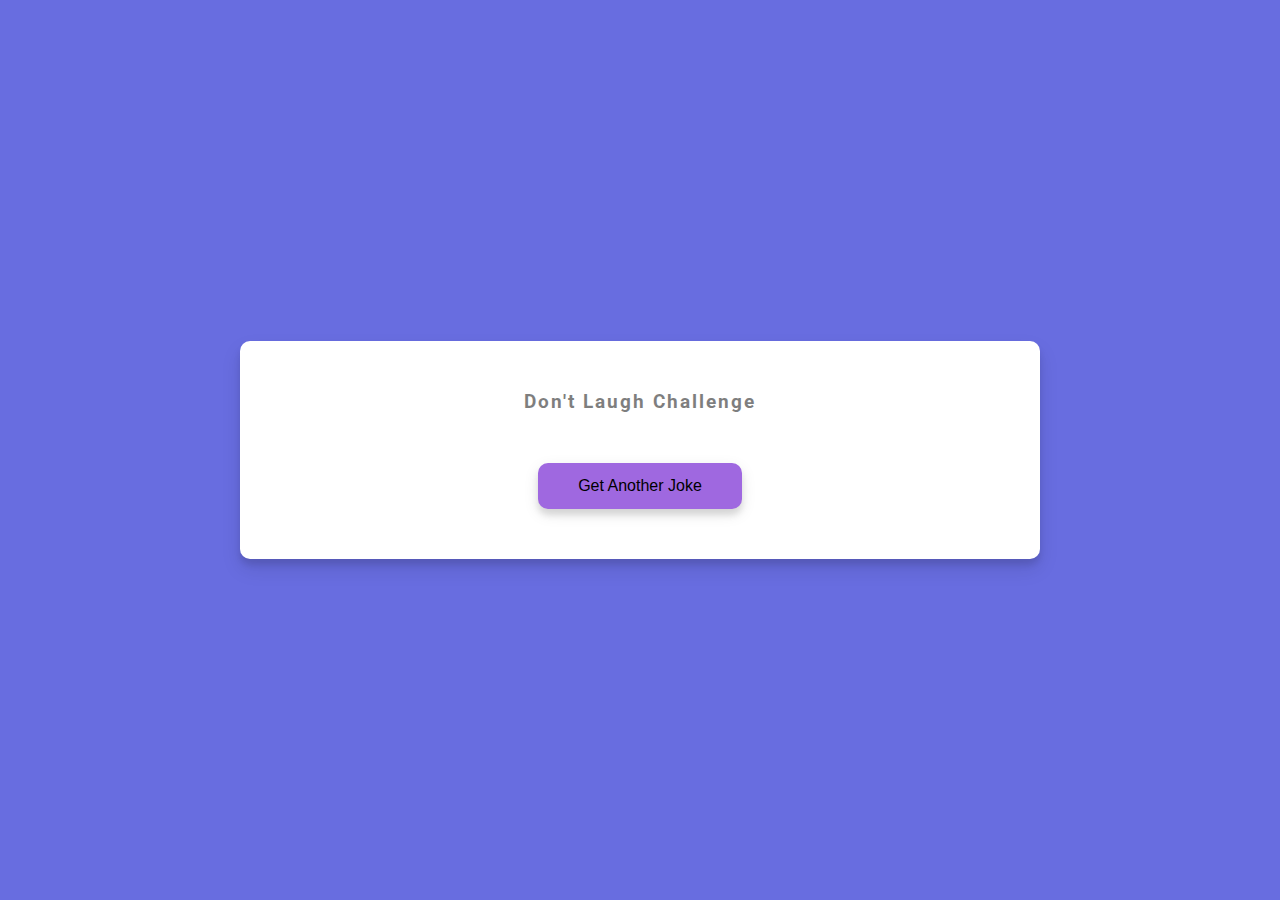
<file: Day 10/index.html>
<!DOCTYPE html>
<html lang="en">
<head>
    <meta charset="UTF-8">
    <meta http-equiv="X-UA-Compatible" content="IE=edge">
    <meta name="viewport" content="width=device-width, initial-scale=1.0">
    <link rel="stylesheet" href="style.css"> 
    <link rel="stylesheet" href="https://cdnjs.cloudflare.com/ajax/libs/font-awesome/5.14.0/css/all.min.css" 
    integrity="sha512-1PKOgIY59xJ8Co8+NE6FZ+LOAZKjy+KY8iq0G4B3CyeY6wYHN3yt9PW0XpSriVlkMXe40PTKnXrLnZ9+fkDaog==" 
    crossorigin="anonymous" />
    <title>Dad Jokes</title>
</head>
<body>
    
    <div class="container"> 
        <h3>Don't Laugh Challenge</h3>
        <div class="joke" id="joke"></div>
        <button id="jokeBtn" class="btn">Get Another Joke</button>
    </div>
    <Script src="script.js"></Script>
</body>
</html>
</file>
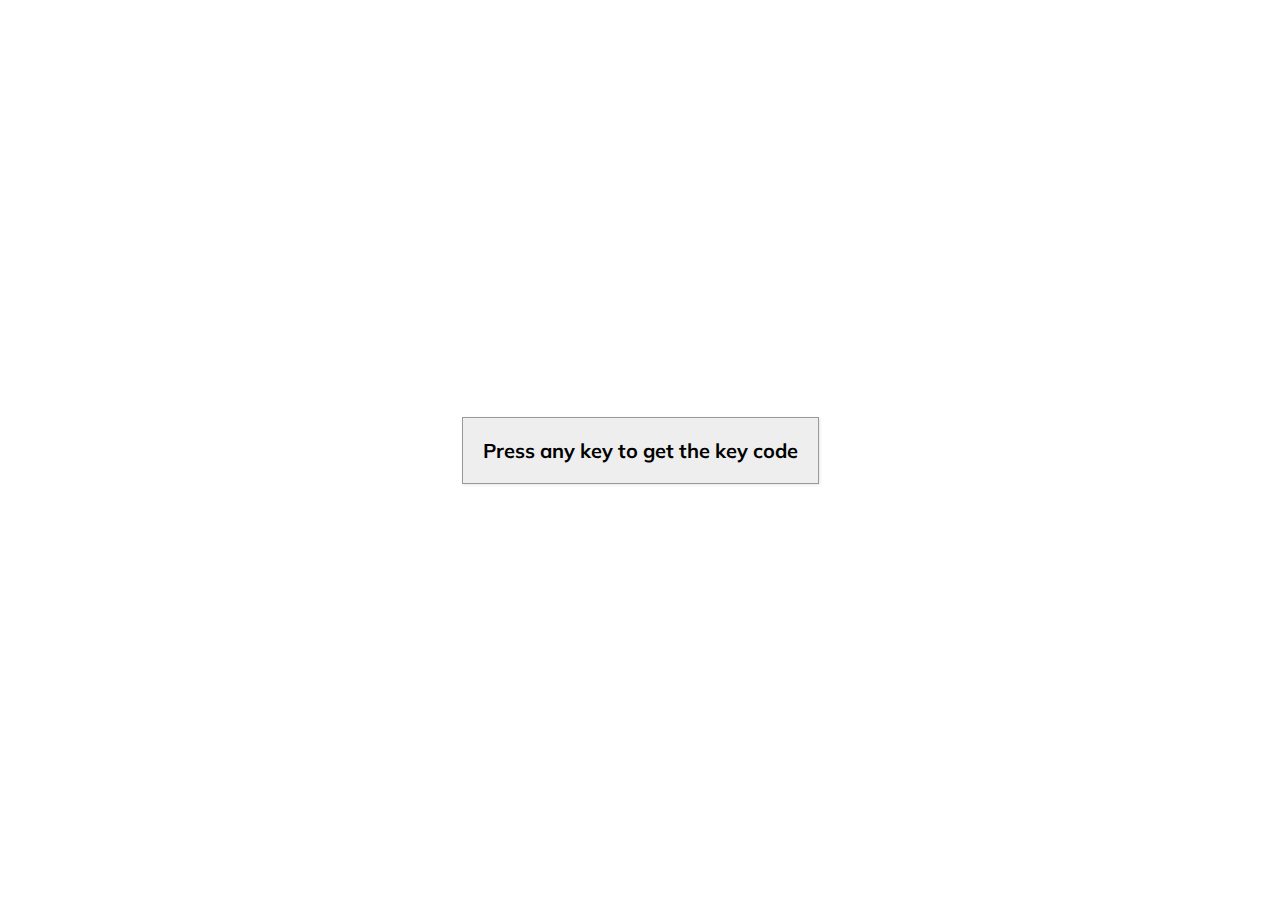
<file: Day 11/index.html>
<!DOCTYPE html>
<html lang="en">
<head>
    <meta charset="UTF-8">
    <meta http-equiv="X-UA-Compatible" content="IE=edge">
    <meta name="viewport" content="width=device-width, initial-scale=1.0">
    <link rel="stylesheet" href="style.css"> 
    <link rel="stylesheet" href="https://cdnjs.cloudflare.com/ajax/libs/font-awesome/5.14.0/css/all.min.css" 
    integrity="sha512-1PKOgIY59xJ8Co8+NE6FZ+LOAZKjy+KY8iq0G4B3CyeY6wYHN3yt9PW0XpSriVlkMXe40PTKnXrLnZ9+fkDaog==" 
    crossorigin="anonymous" />
    <title>Event Keycodes</title>
</head>
<body>
    <div id="insert">
    <div class="key">
            Press any key to get the key code
        </div>
    </div>

    <Script src="script.js"></Script>
</body>
</html>
</file>
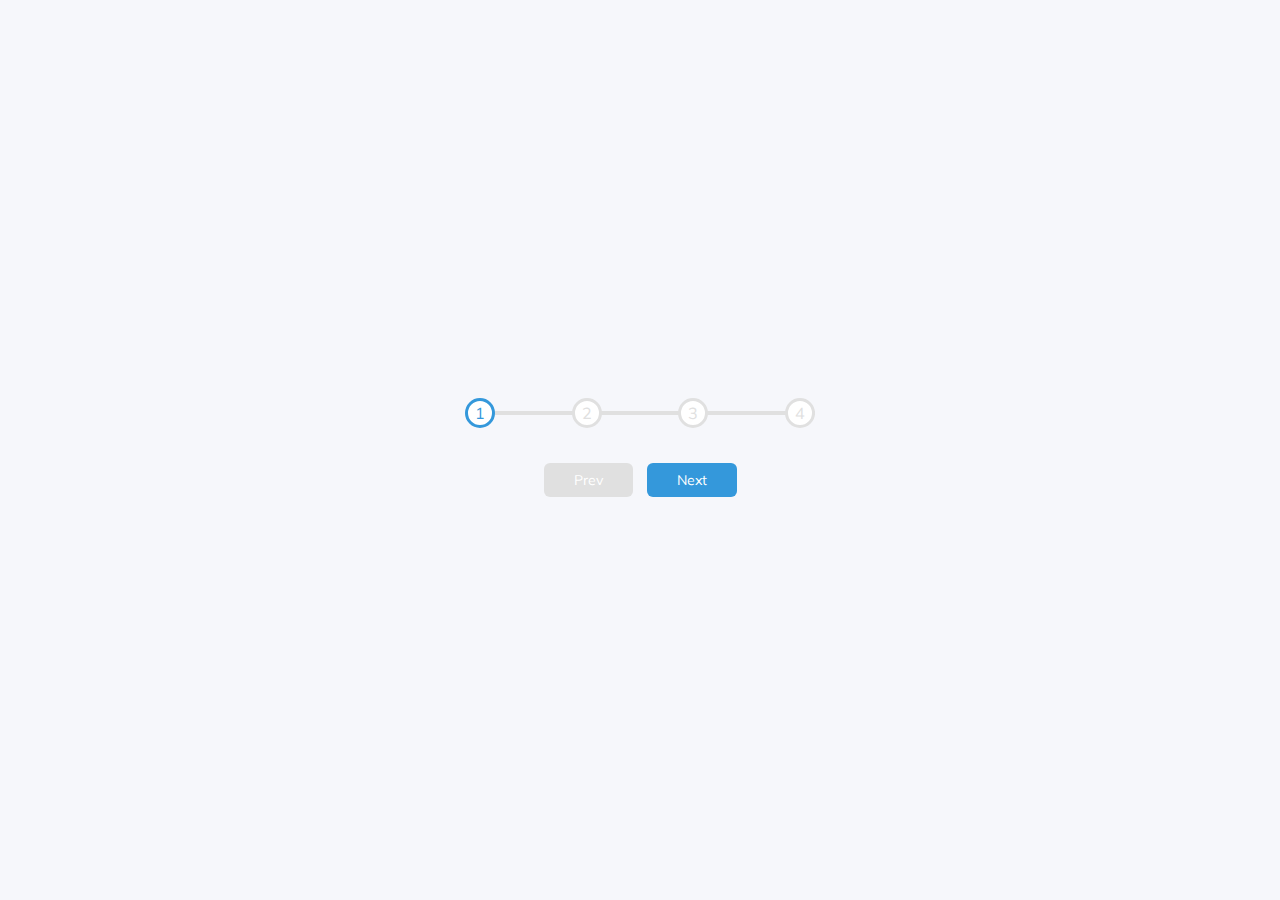
<file: Day 2/index.html>
<!DOCTYPE html>
<html lang="en">
<head>
    <meta charset="UTF-8">
    <meta http-equiv="X-UA-Compatible" content="IE=edge">
    <meta name="viewport" content="width=device-width, initial-scale=1.0">
    <link rel="stylesheet" href="style.css"> 
    <title>Progress Steps</title>
</head>
<body>
    <div class="container">
        <div class="progress-container">
            <div class="progress" id="progress"></div>
            <div class="circle active">1</div>
            <div class="circle">2</div>
            <div class="circle">3</div>
            <div class="circle">4</div>
        </div>

        <button class="btn" id="prev" disabled>Prev</button>
        <button class="btn" id="next"> Next</button>
    </div>

    <Script src="script.js"></Script>
</body>
</html>
</file>
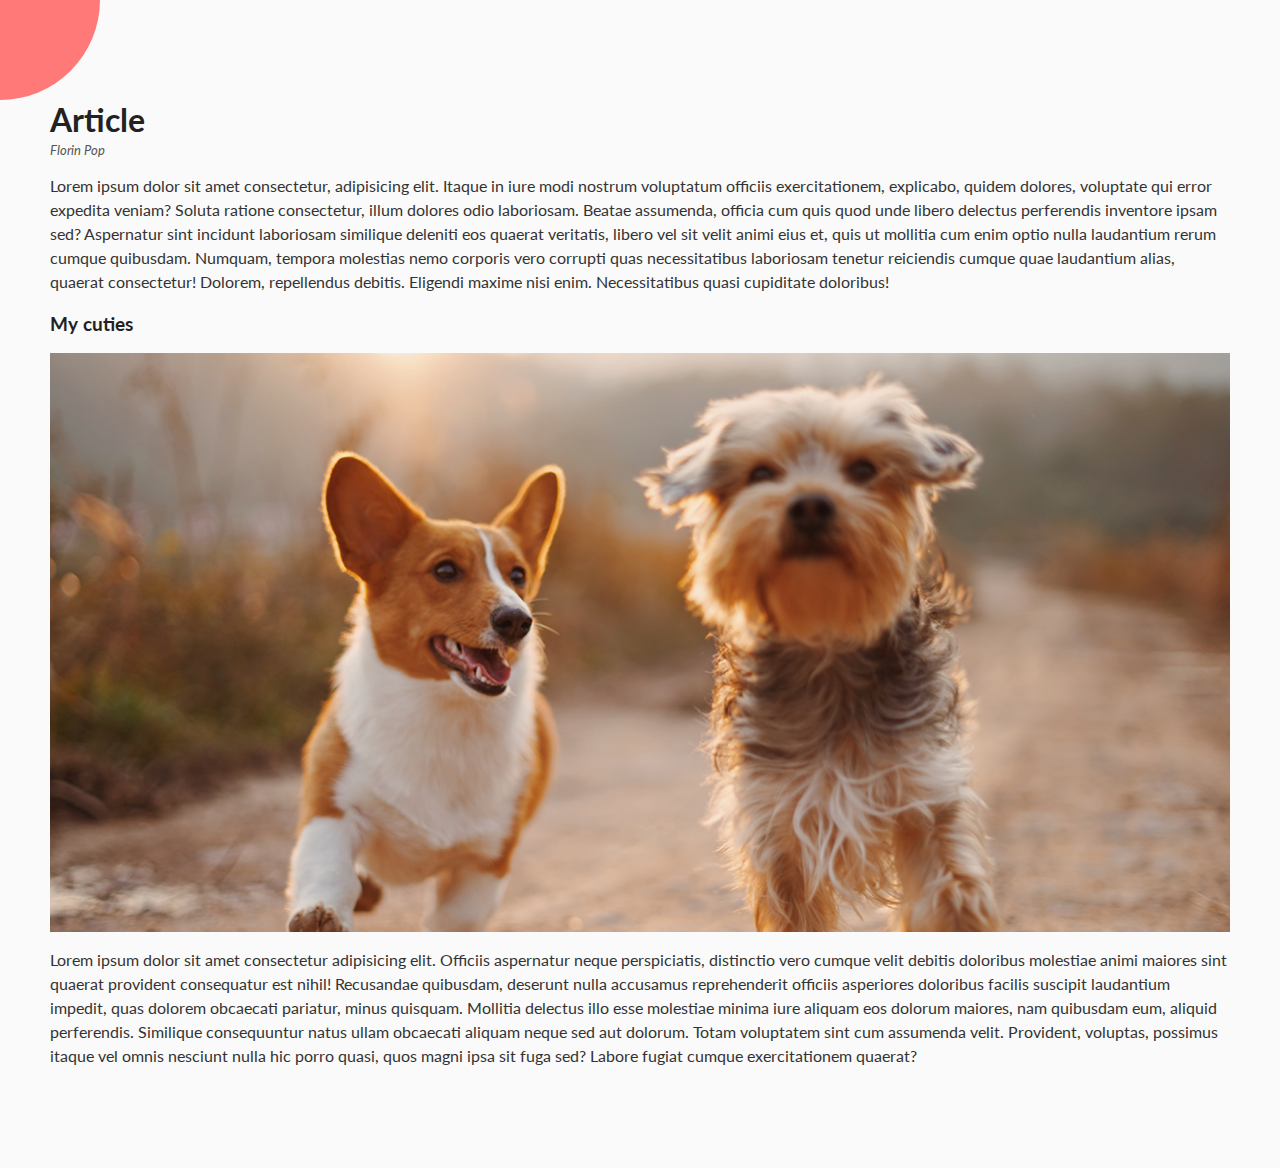
<file: Day 3/index.html>
<!DOCTYPE html>
<html lang="en">
<head>
    <meta charset="UTF-8">
    <meta http-equiv="X-UA-Compatible" content="IE=edge">
    <meta name="viewport" content="width=device-width, initial-scale=1.0">
    <link rel="stylesheet" href="style.css"> 
    <link rel="stylesheet" href="https://cdnjs.cloudflare.com/ajax/libs/font-awesome/5.14.0/css/all.min.css" 
    integrity="sha512-1PKOgIY59xJ8Co8+NE6FZ+LOAZKjy+KY8iq0G4B3CyeY6wYHN3yt9PW0XpSriVlkMXe40PTKnXrLnZ9+fkDaog==" 
    crossorigin="anonymous" />

    <title>Rotating Navigation</title>
</head>
<body>
    <div class="container">
        <div class="circle-container">
            <div class="circle">
                <button id="close">
                    <i class="fas fa-times"></i>
                </button>
                <button id="open">
                    <i class="fas fa-bars"></i>
                </button>
            </div>
        </div>
        
        <div class="content">
            <h1>Article</h1>
            <small>Florin Pop</small>
            <p>Lorem ipsum dolor sit amet consectetur, adipisicing elit. Itaque in iure modi nostrum voluptatum 
                officiis exercitationem, explicabo, quidem dolores, voluptate qui error expedita veniam? Soluta 
                ratione consectetur, illum dolores odio laboriosam. Beatae assumenda, officia cum quis quod unde 
                libero delectus perferendis inventore ipsam sed? Aspernatur sint incidunt laboriosam similique deleniti
                eos quaerat veritatis, libero vel sit velit animi eius et, quis ut mollitia cum enim optio nulla laudantium
                rerum cumque quibusdam. Numquam, tempora molestias nemo corporis vero corrupti quas necessitatibus laboriosam
                tenetur reiciendis cumque quae laudantium alias, quaerat consectetur! Dolorem, repellendus debitis. Eligendi
                maxime nisi enim. Necessitatibus quasi cupiditate doloribus!
            </p>

            <h3>My cuties</h3>

            <img src="dog-tv.png" alt="doggy" class="center">

            <p>Lorem ipsum dolor sit amet consectetur adipisicing elit. Officiis aspernatur neque perspiciatis, distinctio 
                vero cumque velit debitis doloribus molestiae animi maiores sint quaerat provident consequatur est nihil! Recusandae 
                quibusdam, deserunt nulla accusamus reprehenderit officiis asperiores doloribus facilis suscipit laudantium impedit, 
                quas dolorem obcaecati pariatur, minus quisquam. Mollitia delectus illo esse molestiae minima iure aliquam eos dolorum 
                maiores, nam quibusdam eum, aliquid perferendis. Similique consequuntur natus ullam obcaecati aliquam neque sed aut dolorum. 
                Totam voluptatem sint cum assumenda velit. Provident, voluptas, possimus itaque vel omnis nesciunt nulla hic porro quasi, 
                quos magni ipsa sit fuga sed? Labore fugiat cumque exercitationem quaerat?
            </p>
        </div>
    </div>

    <nav>
        <ul>
            <li><i class="fas fa-home"><a href="#">Home</a></i></li>
            <li><i class="fas fa-user-alt"><a href="#">About</a></i></li>
            <li><i class="fas fa-envelope"><a href="#">Contact</a></i></li>
        </ul>
    </nav>

    <Script src="script.js"></Script>
</body>
</html>
</file>
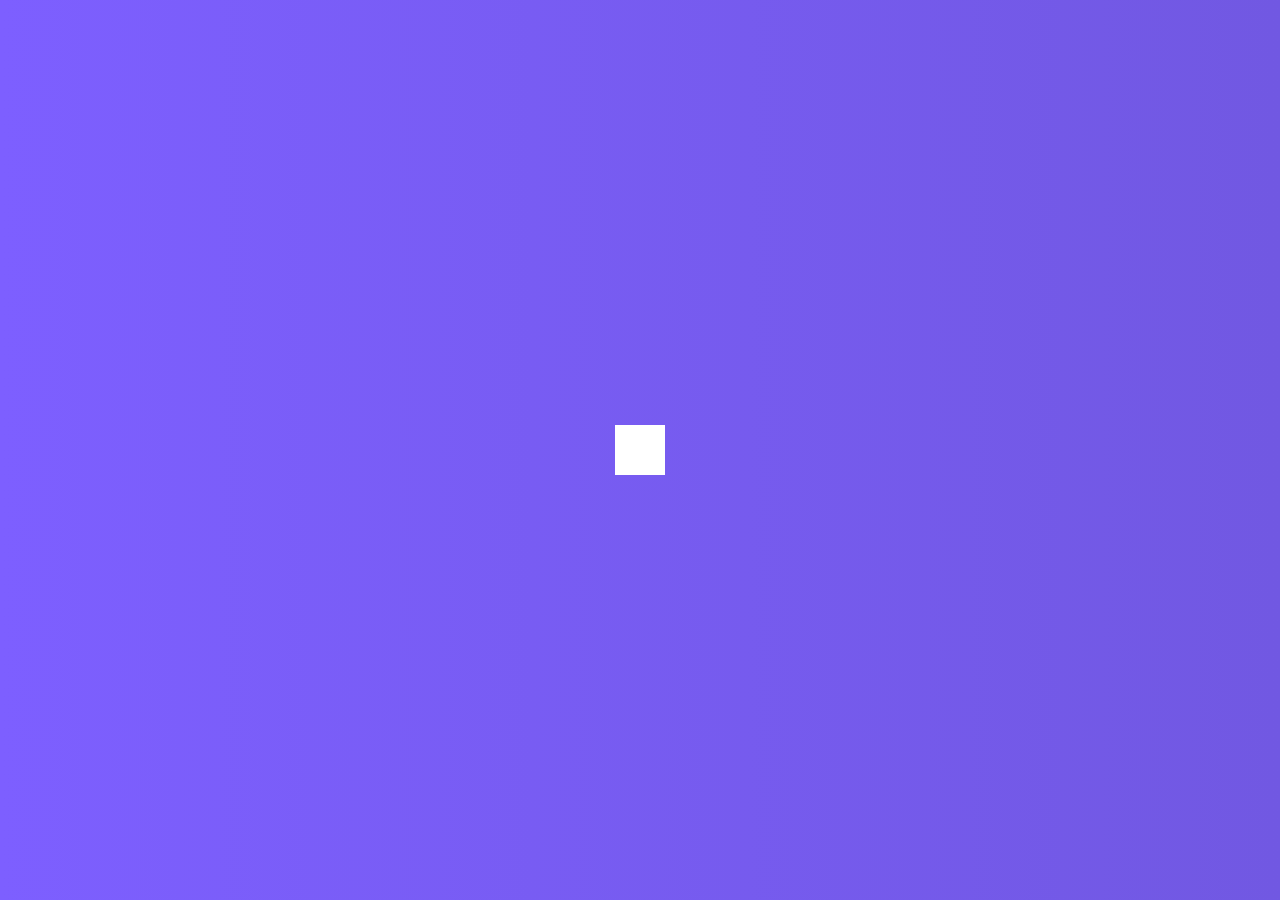
<file: Day 4/index.html>
<!DOCTYPE html>
<html lang="en">
<head>
    <meta charset="UTF-8">
    <meta http-equiv="X-UA-Compatible" content="IE=edge">
    <meta name="viewport" content="width=device-width, initial-scale=1.0">
    <link rel="stylesheet" href="style.css"> 
    <link rel="stylesheet" href="https://cdnjs.cloudflare.com/ajax/libs/font-awesome/5.14.0/css/all.min.css" 
    integrity="sha512-1PKOgIY59xJ8Co8+NE6FZ+LOAZKjy+KY8iq0G4B3CyeY6wYHN3yt9PW0XpSriVlkMXe40PTKnXrLnZ9+fkDaog==" 
    crossorigin="anonymous" />
    <title>Hidden Search</title>
</head>
<body>
    <div class="search">
        <input type="text" class="input" placeholder="Search...">
        <button class="btn">
            <i class="fas fa-search"></i>
        </button>
    </div>

    <Script src="script.js"></Script>
</body>
</html>
</file>
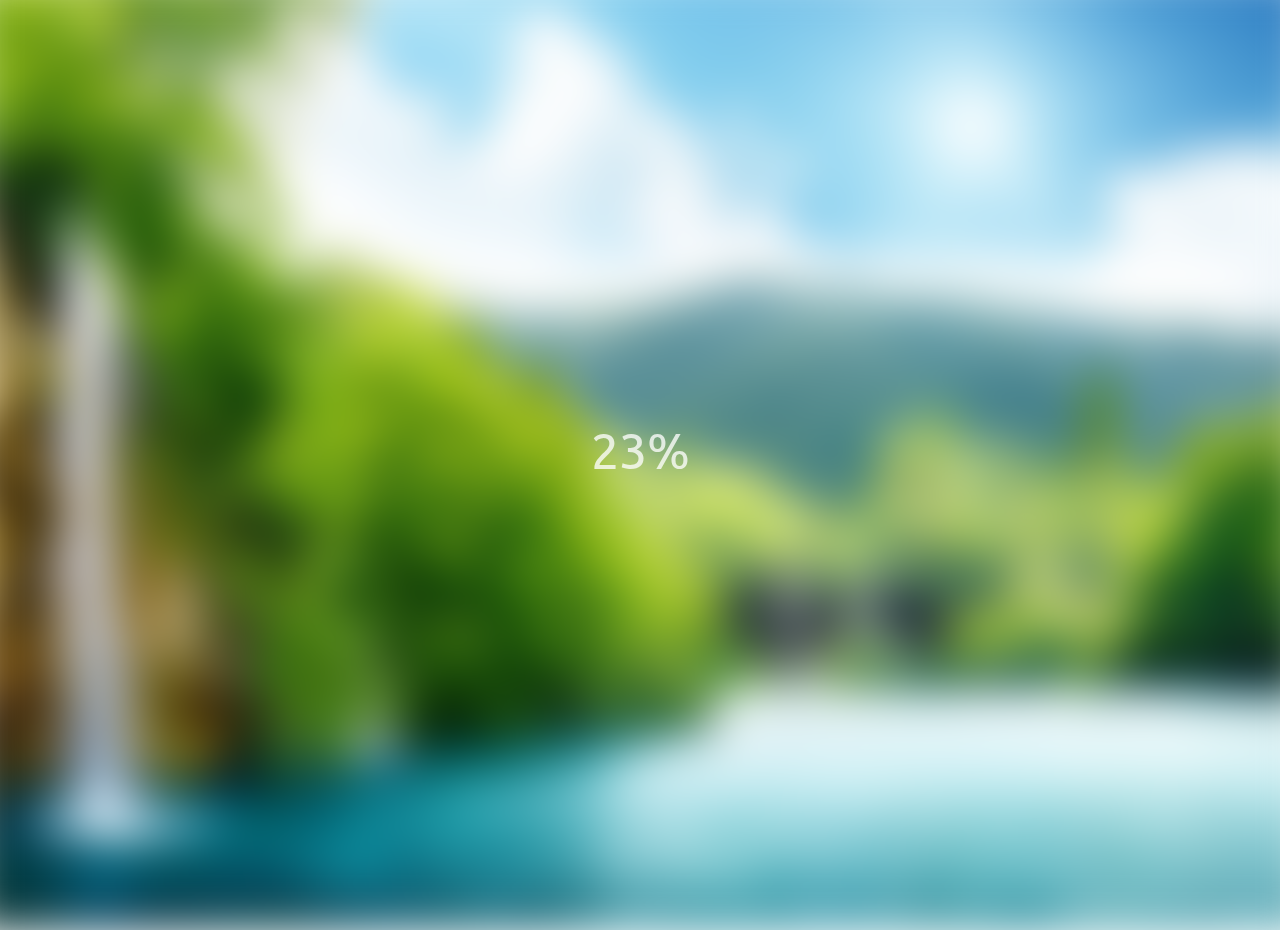
<file: Day 5/index.html>
<!DOCTYPE html>
<html lang="en">
<head>
    <meta charset="UTF-8">
    <meta http-equiv="X-UA-Compatible" content="IE=edge">
    <meta name="viewport" content="width=device-width, initial-scale=1.0">
    <link rel="stylesheet" href="style.css"> 
    <link rel="stylesheet" href="https://cdnjs.cloudflare.com/ajax/libs/font-awesome/5.14.0/css/all.min.css" 
    integrity="sha512-1PKOgIY59xJ8Co8+NE6FZ+LOAZKjy+KY8iq0G4B3CyeY6wYHN3yt9PW0XpSriVlkMXe40PTKnXrLnZ9+fkDaog==" 
    crossorigin="anonymous" />
    <title>Blurry Loading</title>
</head>
<body>
    <section class="bg"></section>
    <div class="loading-text">0%</div>

    <Script src="script.js"></Script>
</body>
</html>
</file>
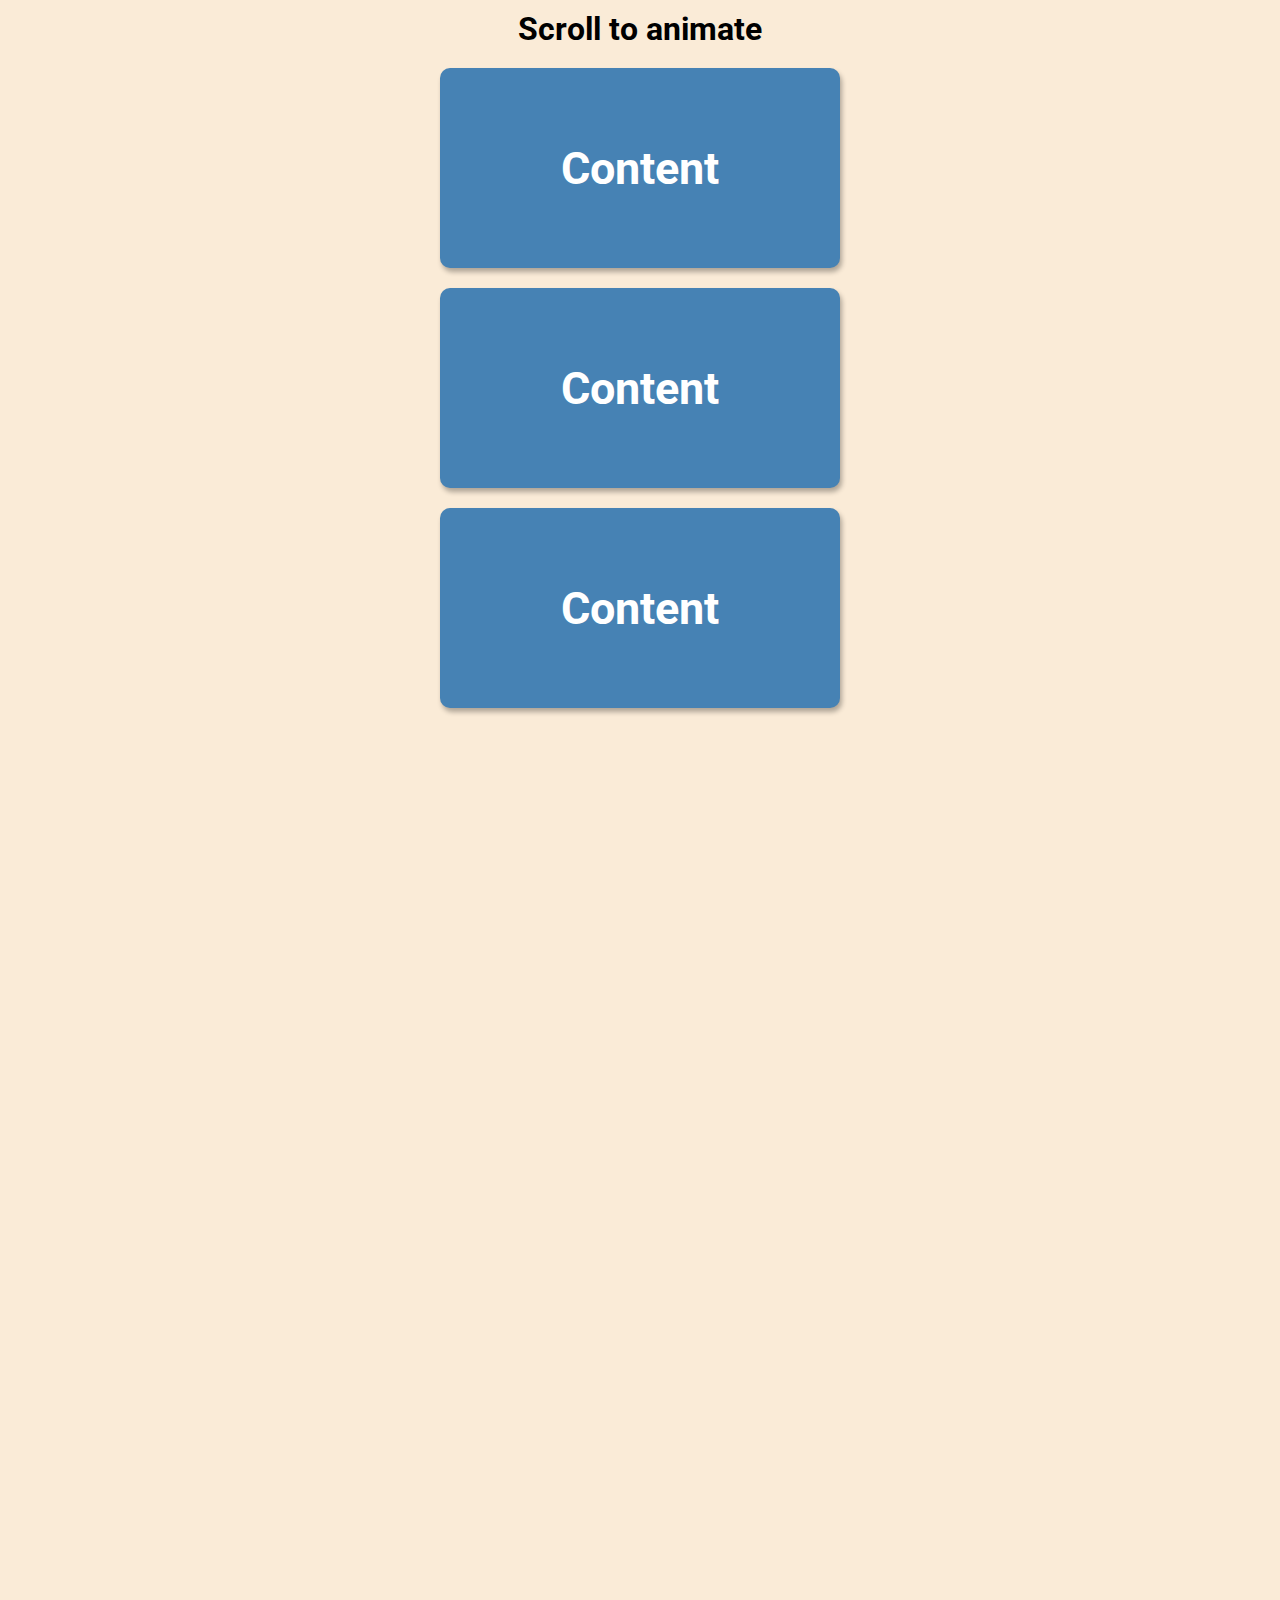
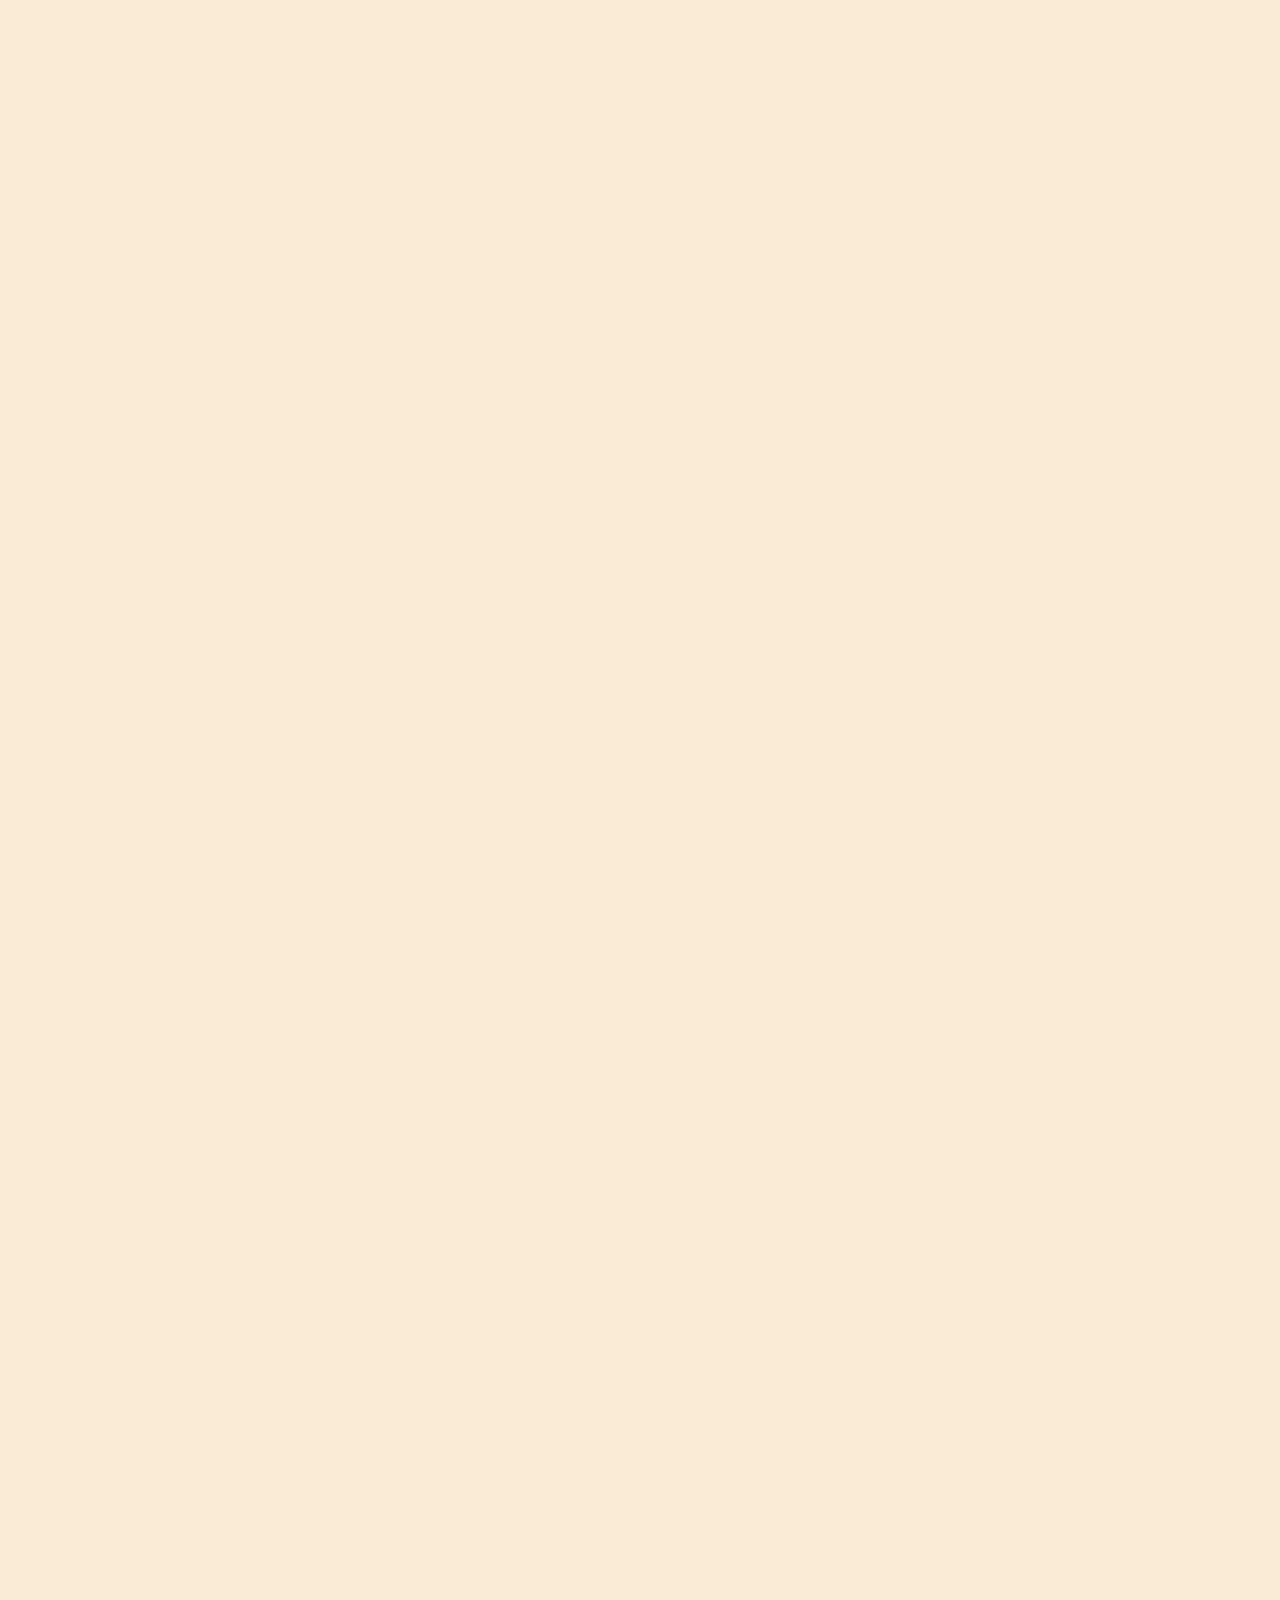
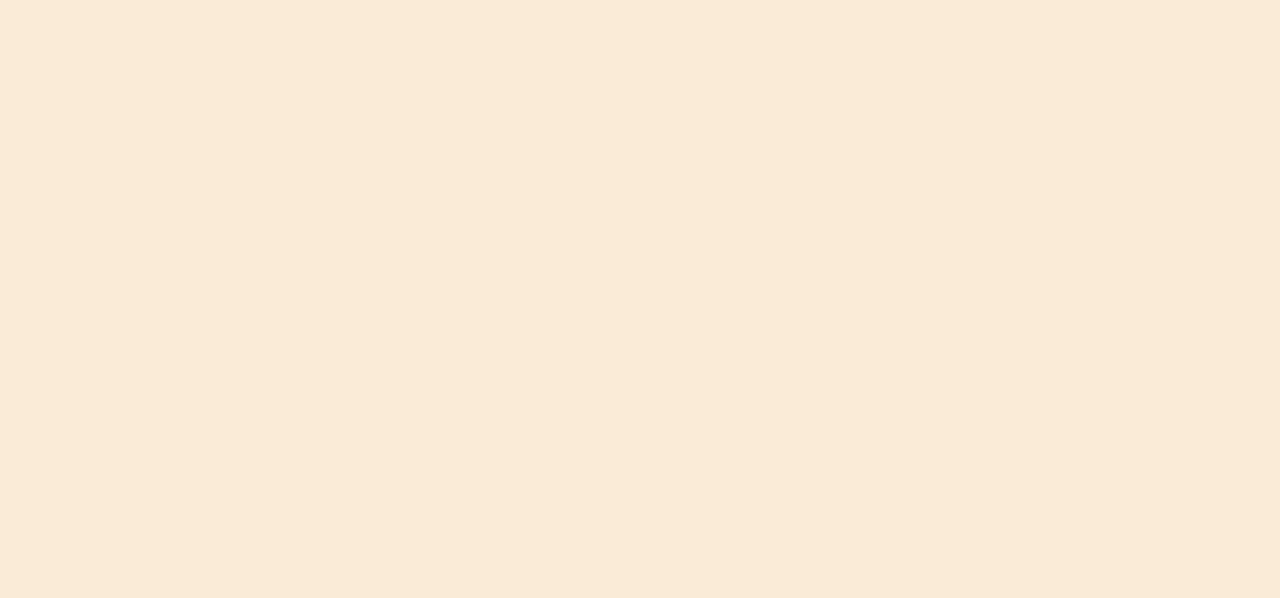
<file: Day 6/index.html>
<!DOCTYPE html>
<html lang="en">
<head>
    <meta charset="UTF-8">
    <meta http-equiv="X-UA-Compatible" content="IE=edge">
    <meta name="viewport" content="width=device-width, initial-scale=1.0">
    <link rel="stylesheet" href="style.css"> 
    <link rel="stylesheet" href="https://cdnjs.cloudflare.com/ajax/libs/font-awesome/5.14.0/css/all.min.css" 
    integrity="sha512-1PKOgIY59xJ8Co8+NE6FZ+LOAZKjy+KY8iq0G4B3CyeY6wYHN3yt9PW0XpSriVlkMXe40PTKnXrLnZ9+fkDaog==" 
    crossorigin="anonymous" />
    <title>Scroll Animation</title>
</head>
<body>
    <h1>Scroll to animate</h1>
    <div class="box"><h2>Content</h2></div>
    <div class="box"><h2>Content</h2></div>
    <div class="box"><h2>Content</h2></div>
    <div class="box"><h2>Content</h2></div>
    <div class="box"><h2>Content</h2></div>
    <div class="box"><h2>Content</h2></div>
    <div class="box"><h2>Content</h2></div>
    <div class="box"><h2>Content</h2></div>
    <div class="box"><h2>Content</h2></div>
    <div class="box"><h2>Content</h2></div>
    <div class="box"><h2>Content</h2></div>
    <div class="box"><h2>Content</h2></div>
    <div class="box"><h2>Content</h2></div>
    <div class="box"><h2>Content</h2></div>
    <div class="box"><h2>Content</h2></div>
    <div class="box"><h2>Content</h2></div>
    <div class="box"><h2>Content</h2></div>
    <Script src="script.js"></Script>
</body>
</html>
</file>
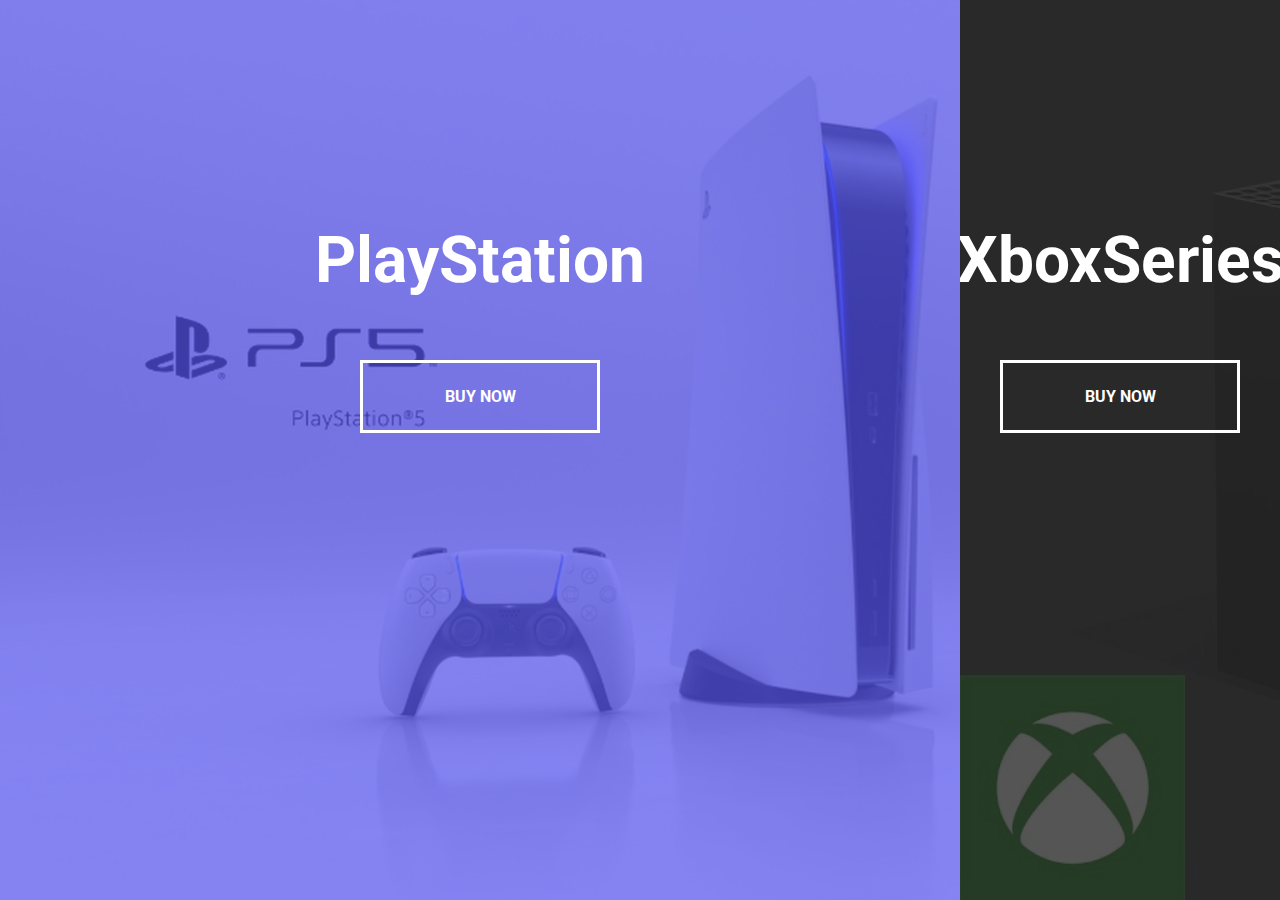
<file: Day 7/index.html>
<!DOCTYPE html>
<html lang="en">
<head>
    <meta charset="UTF-8">
    <meta http-equiv="X-UA-Compatible" content="IE=edge">
    <meta name="viewport" content="width=device-width, initial-scale=1.0">
    <link rel="stylesheet" href="style.css"> 
    <link rel="stylesheet" href="https://cdnjs.cloudflare.com/ajax/libs/font-awesome/5.14.0/css/all.min.css" 
    integrity="sha512-1PKOgIY59xJ8Co8+NE6FZ+LOAZKjy+KY8iq0G4B3CyeY6wYHN3yt9PW0XpSriVlkMXe40PTKnXrLnZ9+fkDaog==" 
    crossorigin="anonymous" />
    <title>Split Landing Page</title>
</head>
<body>
    <div class="container
    ">
        <div class="split left">
            <h1>PlayStation</h1>
            <a href="#" class="btn">Buy Now</a>
        </div>
        <div class="split right">
            <h1>XboxSeries</h1>
            <a href="#" class="btn">Buy Now</a>
        </div>
    </div>

    <Script src="script.js"></Script>
</body>
</html>
</file>
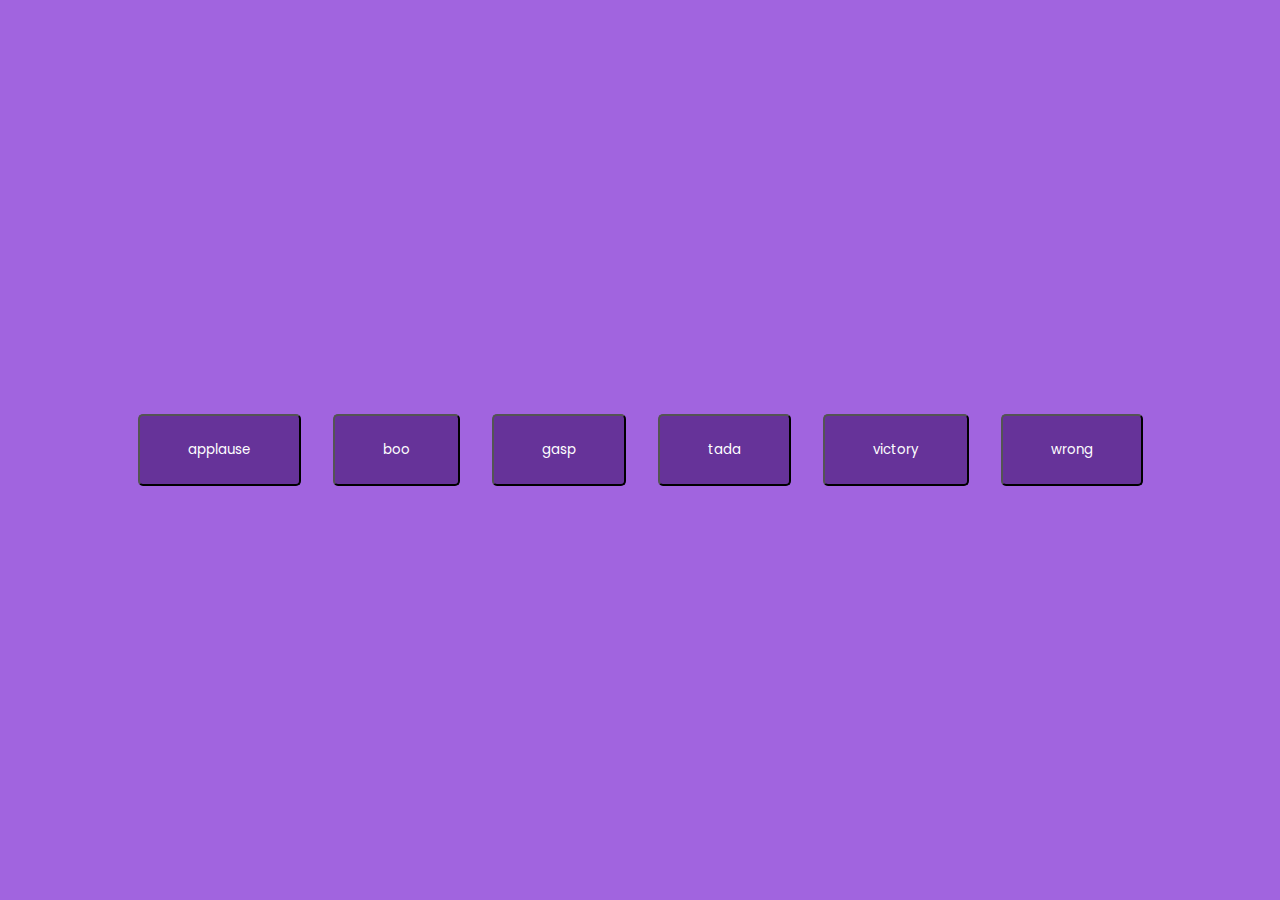
<file: Day 9/index.html>
<!DOCTYPE html>
<html lang="en">
<head>
    <meta charset="UTF-8">
    <meta http-equiv="X-UA-Compatible" content="IE=edge">
    <meta name="viewport" content="width=device-width, initial-scale=1.0">
    <link rel="stylesheet" href="style.css"> 
    <link rel="stylesheet" href="https://cdnjs.cloudflare.com/ajax/libs/font-awesome/5.14.0/css/all.min.css" 
    integrity="sha512-1PKOgIY59xJ8Co8+NE6FZ+LOAZKjy+KY8iq0G4B3CyeY6wYHN3yt9PW0XpSriVlkMXe40PTKnXrLnZ9+fkDaog==" 
    crossorigin="anonymous" />
    <title>Sound Board</title>
</head>
<body>
    <audio id="applause" src="sounds/applause.mp3"></audio>

    <audio id="boo" src="sounds/boo.mp3"></audio>

    <audio id="gasp" src="sounds/gasp.mp3"></audio>

    <audio id="tada" src="sounds/tada.mp3"></audio>

    <audio id="victory" src="sounds/victory.mp3"></audio>

    <audio id="wrong" src="sounds/wrong.mp3"></audio>

    <div id="buttons"></div>

    <Script src="script.js"></Script>
</body>
</html>
</file>
<file: Day 10/style.css>
@import url('https://fonts.googleapis.com/css2?family=Roboto:wght@400;700&display=swap');

* {
  box-sizing: border-box;
}

body {
  background-color: #686de0;
  font-family: 'Roboto', sans-serif;
  display: flex;
  flex-direction: column;
  align-items: center;
  justify-content: center;
  height: 100vh;
  overflow: hidden;
  margin: 0;
  padding: 20px;
}

.container {
  background-color: white;
  border-radius: 10px;
  box-shadow: 0 10px 20px rgba(0, 0, 0, 0.1), 0 6px 6px rgba(0, 0, 0, 0.1);
  padding: 50px 20px;
  text-align: center;
  max-width: 100%;
  width: 800px;
}

h3 {
  margin: 0;
  opacity: 0.5;
  letter-spacing: 2px;
}

.joke {
  font-size: 30px;
  letter-spacing: 1px;
  line-height: 40px;
  margin: 50px auto;
  max-width: 600px;
}

.btn {
  background-color: #9f68e0;
  border: 0;
  border-radius: 10px;
  box-shadow: 0 5px 15px rgba(0, 0, 0, 0.1), 0 6px 6px rgba(0, 0, 0, 0.1);
  padding: 14px 40px;
  font-size: 16px;
  cursor: pointer;
}

.btn:active {
  transform: scale(0.98);
}

.btn:focus {
  outline: 0;
}
</file>
<file: Day 11/style.css>
@import url('https://fonts.googleapis.com/css?family=Muli&display=swap');

* {
  box-sizing: border-box;
}

body {
  background-color: white;
  font-family: 'Muli', sans-serif;
  display: flex;
  text-align: center;
  align-items: center;
  justify-content: center;
  height: 100vh;
  overflow: hidden;
  margin: 0;
}

.key{
  border: 1px solid #999;
  background-color: #eee;
  box-shadow: 1px 1px 3px rgba(0,0,0,0.1);
  display: inline-flex;
  font-size: 20px;
  padding: 20px;
  flex-direction: column;
  margin: 10px;
  font-weight: bold;
  min-width: 150px;
  position: relative;
}

.key small{
  position:absolute;
  top: -24px;
  left: 0;
  width: 100%;
  text-align: center;
  color: #555;
  font-size: 14px;

}
</file>
<file: Day 2/style.css>
@import url('https://fonts.googleapis.com/css?family=Muli&display=swap');

:root {
  --line-border-fill: #3498db;
  --line-border-empty: #e0e0e0;
}

* {
  box-sizing: border-box;
}

body {
  background-color: #f6f7fb;
  font-family: 'Muli', sans-serif;
  display: flex;
  align-items: center;
  justify-content: center;
  height: 100vh;
  overflow: hidden;
  margin: 0;
}

.container {
  text-align: center;
}

.progress-container {
  display: flex;
  justify-content: space-between;
  position: relative;
  margin-bottom: 30px;
  max-width: 100%;
  width: 350px;
}

.progress-container::before {
  content: '';
  background-color: var(--line-border-empty);
  position: absolute;
  top: 50%;
  left: 0;
  transform: translateY(-50%);
  height: 4px;
  width: 100%;
  z-index: -1;
}

.progress {
  background-color: var(--line-border-fill);
  position: absolute;
  top: 50%;
  left: 0;
  transform: translateY(-50%);
  height: 4px;
  width: 0%;
  z-index: -1;
  transition: 0.4s ease-in;
}

.circle {
  background-color: #fff;
  color: var(--line-border-empty);
  border-radius: 50%;
  height: 30px;
  width: 30px;
  display: flex;
  align-items: center;
  justify-content: center;
  border: 3px solid;
  border-color: var(--line-border-empty);
  transition: 0.4s ease-in;
}

.circle.active {
  border-color: var(--line-border-fill);
  color: var(--line-border-fill);
}

.btn {
  background-color: var(--line-border-fill);
  color: white;
  border: 0;
  border-radius: 6px;
  cursor: pointer;
  font-family: inherit;
  padding: 8px 30px;
  margin: 5px;
  font-size: 14px;
}

.btn:active {
  transform: scale(0.98);
}

.btn:focus {
  outline: 0;
}

.btn:disabled {
  background-color: var(--line-border-empty);
  cursor: not-allowed;
}
</file>
<file: Day 3/style.css>
@import url('https://fonts.googleapis.com/css?family=Lato&display=swap');

* {
  box-sizing: border-box;
}

body {
  font-family: 'Lato', sans-serif;
  background-color: #333;
  color: #222;
  overflow-x: hidden;
  margin: 0;
}

.container {
  background-color: #fafafa;
  transform-origin: top left;
  transition: transform 0.5s linear;
  width: 100vw;
  min-height: 100vh;
  padding: 50px;
}

.container.show-nav {
  transform: rotate(-20deg);
}

.circle-container {
  position: fixed;
  top: -100px;
  left: -100px;
}
.circle {
  background-color: #ff7979;
  height: 200px;
  width: 200px;
  border-radius: 50%;
  position: relative;
  transition: transform 0.5s linear;
}

.container.show-nav .circle {
  transform: rotate(-70deg);
}

.circle button {
  position: absolute;
  top: 50%;
  left: 50%;
  height: 100px;
  background: transparent;
  border: 0;
  font-size: 26px;
  color: white;
  font-size: 26px;
  cursor: pointer;
}

.circle button:focus {
  outline: none;
}

.circle button#open {
  left: 60%;
}

.circle button#close {
  top: 60%;
  transform: rotate(90deg);
  transform-origin: top left;
}

.container.show-nav + nav li {
  transform: translateX(0);
  transition-delay: 0.3s;
}

nav {
  position: fixed;
  bottom: 40px;
  left: 0;
  z-index: 100;
}

nav ul {
  list-style-type: none;
  padding-left: 30px;
}

nav ul li {
  text-transform: uppercase;
  color: #fff;
  margin: 40px 0;
  transform: translateX(-100%);
  transition: transform 0.4 ease-in;
}

nav ul li i {
  font-size: 20px;
  margin-right: 10px;
}

nav ul li + li {
  margin-left: 15px;
  transform: translateX(-150%);
}

nav ul li + li + li {
  margin-left: 30px;
  transform: translateX(-200%);
}

nav a {
  color: #fafafa;
  text-decoration: none;
  transition: all 0.5s;
}

nav a:hover {
  color: #ff7979;
  font-weight: bold;
}

.content img {
  width: 100%;
}

.content {
  max-width: 100%;
  margin: 50px auto;
}

.content h1 {
  margin: 0;
}

.content small {
  color: #555;
  font-style: italic;
}

.content p {
  color: #333;
  line-height: 1.5;
}

.center {
  display: block;
  margin-left: auto;
  margin-right: auto;
  width: 50%;
}
</file>
<file: Day 4/style.css>
@import url('https://fonts.googleapis.com/css2?family=Roboto:wght@400;700&display=swap');

* {
  box-sizing: border-box;
}

body {
  background-image: linear-gradient(90deg, #7d5fff, #7158e2);
  font-family: 'Roboto', sans-serif;
  display: flex;
  align-items: center;
  justify-content: center;
  height: 100vh;
  overflow: hidden;
  margin: 0;
}

.search {
  position: relative;
  height: 50px;
}

.search .input {
  background-color: white;
  border: 0;
  font-size: 18px;
  padding: 15px;
  height: 50px;
  width: 50px;
  transition: width 0.3s ease;
}

.btn {
  background-color: white;
  border: 0;
  cursor: pointer;
  font-size: 24px;
  position: absolute;
  top: 0;
  left: 0;
  height: 50px;
  width: 50px;
  transition: transform 0.3s ease;
}

.btn:focus,
.input:focus {
  outline: none;
}

.search.active .input {
  width: 200px;
}

.search.active .btn {
  transform: translateX(198px);
}
</file>
<file: Day 5/style.css>
@import url('https://fonts.googleapis.com/css?family=Ubuntu');

* {
  box-sizing: border-box;
}

body {
  font-family: 'Ubuntu', sans-serif;
  display: flex;
  align-items: center;
  justify-content: center;
  height: 100vh;
  overflow: hidden;
  margin: 0;
}

.bg {
  background: url('nature.jpg') no-repeat center center/cover;
  position: absolute;
  top: -30px;
  left: -30px;
  width: calc(100vw + 60px);
  height: calc(100vh + 60px);
  z-index: -1;
  filter: blur(70px);
}

.loading-text {
  font-size: 50px;
  color: white;
}
</file>
<file: Day 6/style.css>
@import url('https://fonts.googleapis.com/css2?family=Roboto:wght@400;700&display=swap');

* {
  box-sizing: border-box;
}

body {
  background-color: antiquewhite;
  font-family: 'Roboto', sans-serif;
  display: flex;
  flex-direction: column;
  align-items: center;
  justify-content: center;
  margin: 0;
  overflow-x: hidden;
}

h1 {
  margin: 10px;
}

.box {
  background-color: steelblue;
  color: white;
  display: flex;
  align-items: center;
  justify-content: center;
  width: 400px;
  height: 200px;
  margin: 10px;
  border-radius: 10px;
  box-shadow: 2px 4px 5px rgba(0, 0, 0, 0.3);
  transform: translateX(400%);
  transition: transform 0.7s ease;
}

.box:nth-of-type(even) {
  transform: translateX(-400%);
}

.box.show {
  transform: translateX(0);
}

.box h2 {
  font-size: 45px;
}
</file>
<file: Day 7/style.css>
@import url('https://fonts.googleapis.com/css2?family=Roboto:wght@400;700&display=swap');

:root {
  --left-bg-color: rgba(87, 84, 236, 0.7);
  --right-bg-color: rgba(43, 43, 43, 0.8);
  --left-btn-hover-color: rgba(87, 84, 236, 1);
  --right-btn-hover-color: rgba(28, 122, 28, 1);
  --hover-width: 75%;
  --other-width: 25%;
  --speed: 1000ms;
}

* {
  box-sizing: border-box;
}

body {
  font-family: 'Roboto', sans-serif;
  justify-content: center;
  height: 100vh;
  overflow: hidden;
  margin: 0;
}

.container {
  position: relative;
  width: 100%;
  height: 100%;
  background: #333;
}

.split {
  position: absolute;
  width: 50%;
  height: 100%;
  overflow: hidden;
}

.split.left {
  left: 0;
  background: url('ps.jpg');
  background-repeat: no-repeat;
  background-size: cover;
}

.split.left::before {
  content: '';
  position: absolute;
  width: 100%;
  height: 100%;
  background-color: var(--left-bg-color);
}

.split.right {
  right: 0;
  background: url('xbox.jpg');
  background-repeat: no-repeat;
  background-size: cover;
}

.split.right::before {
  content: '';
  position: absolute;
  width: 100%;
  height: 100%;
  background-color: var(--right-bg-color);
}

h1 {
  font-size: 4rem;
  color: #fff;
  position: absolute;
  left: 50%;
  top: 20%;
  transform: translateX(-50%);
  white-space: nowrap;
}

.btn {
  position: absolute;
  display: flex;
  align-items: center;
  justify-content: center;
  left: 50%;
  top: 40%;
  transform: translateX(-50%);
  text-decoration: none;
  color: white;
  border: white solid 0.2rem;
  font-size: 1rem;
  font-weight: bold;
  text-transform: uppercase;
  width: 15rem;
  padding: 1.5rem;
}

.split.left .btn:hover {
  background-color: var(--left-btn-hover-color);
  border-color: var(--left-btn-hover-color);
}

.split.right .btn:hover {
  background-color: var(--right-btn-hover-color);
  border-color: var(--right-btn-hover-color);
}

.split.right,
.split.left,
.split.right::before,
.split.left::before {
  transition: all var(--speed);
}

.hover-left .left {
  width: var(--hover-width);
}

.hover-left .right {
  width: var(--other-width);
}

.hover-right .right {
  width: var(--hover-width);
}

.hover-right .left {
  width: var(--other-width);
}

@media (max-width: 800px) {
  h1 {
    font-size: 2rem;
  }

  .btn {
    padding: 1.2rem;
    width: 12rem;
  }
}
</file>
<file: Day 9/style.css>
@import url('https://fonts.googleapis.com/css2?family=Poppins:weight@200;400&display=swap');

* {
  box-sizing: border-box;
}

body {
  background-color: rgb(161, 100, 223);
  font-family: 'Poppins', sans-serif;
  display: flex;
  flex-wrap: wrap;
  flex-direction: column;
  text-align: center;
  align-items: center;
  justify-content: center;
  height: 100vh;
  overflow: hidden;
  margin: 0;
}


.btn{
  background-color: rebeccapurple;
  border-radius: 5px;
  color: white;
  margin: 1rem;
  padding: 1.5rem 3rem;
  font-seize: 1.2rem;
  font-family: inherit;
  cursor: pointer;
}

.btn:focus{
  outline: none;
}

.btn:hover{
  opacity: 0.9;
}
</file>
